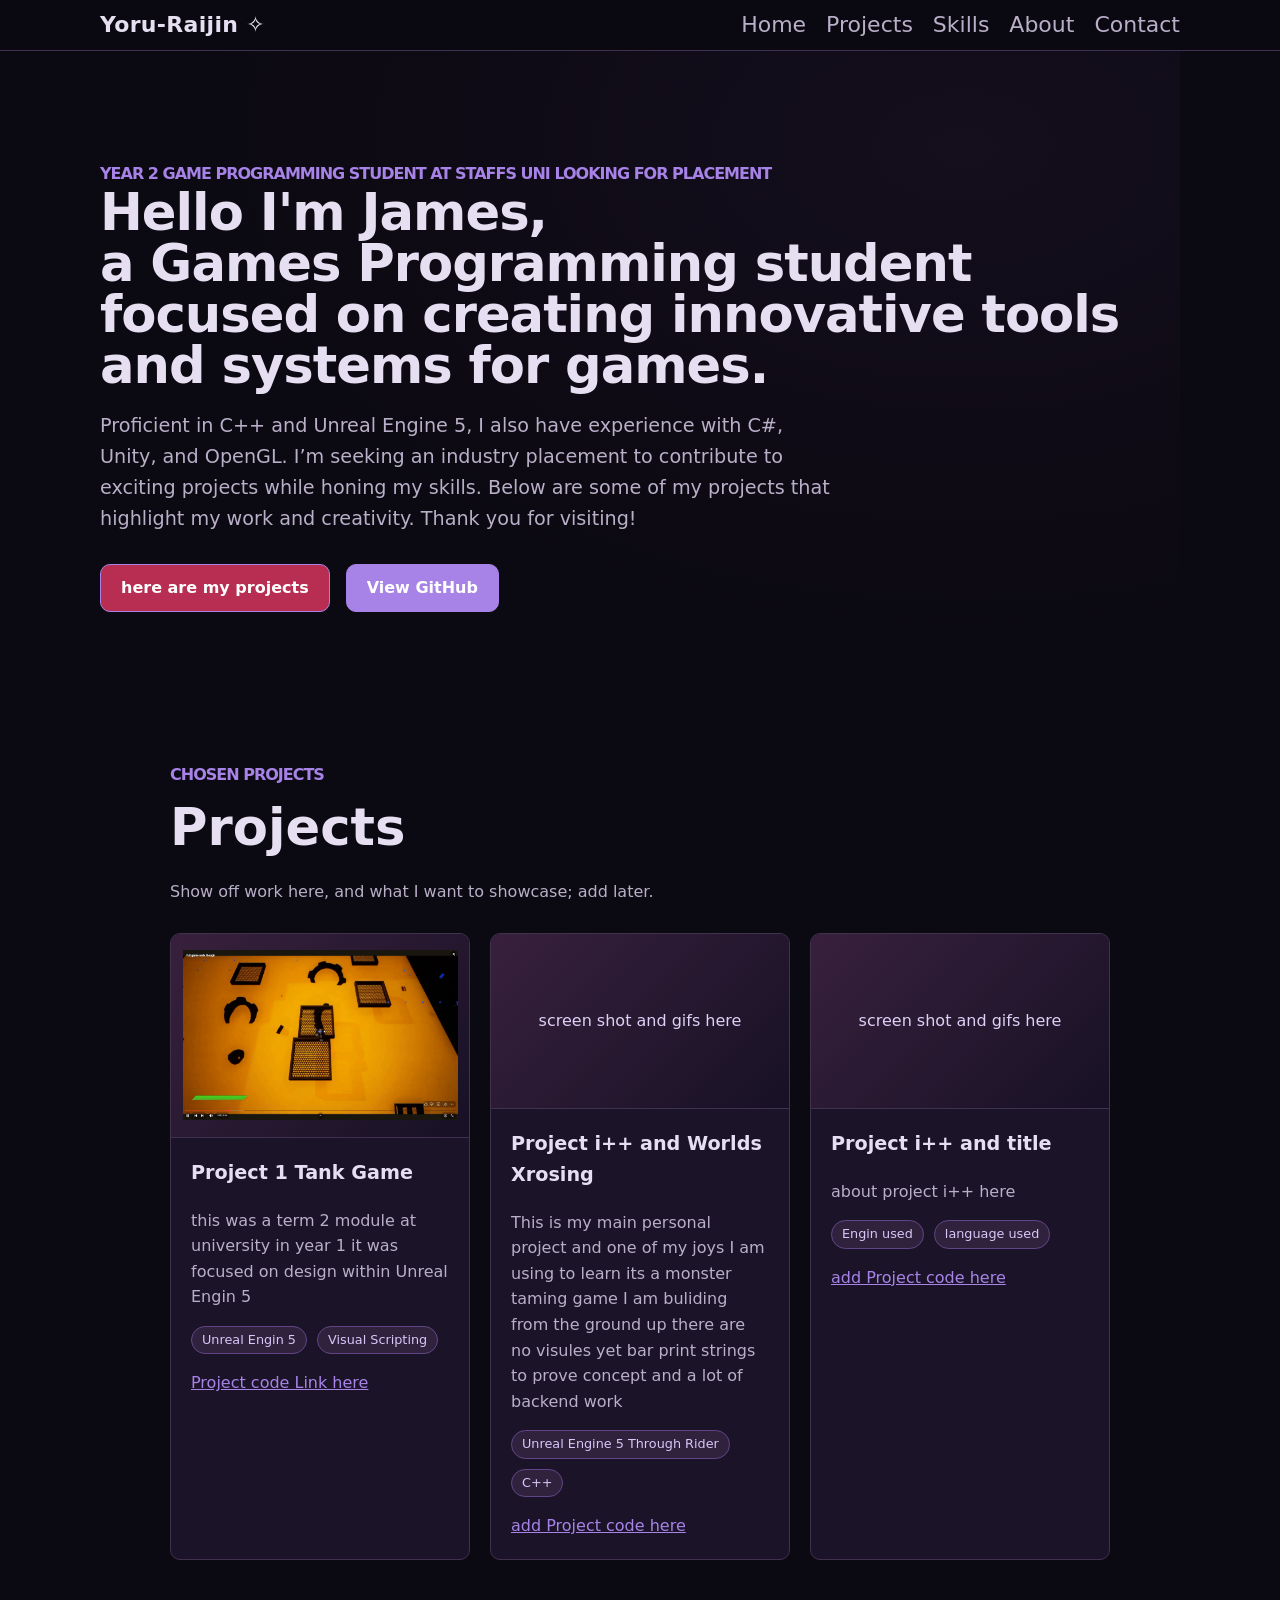
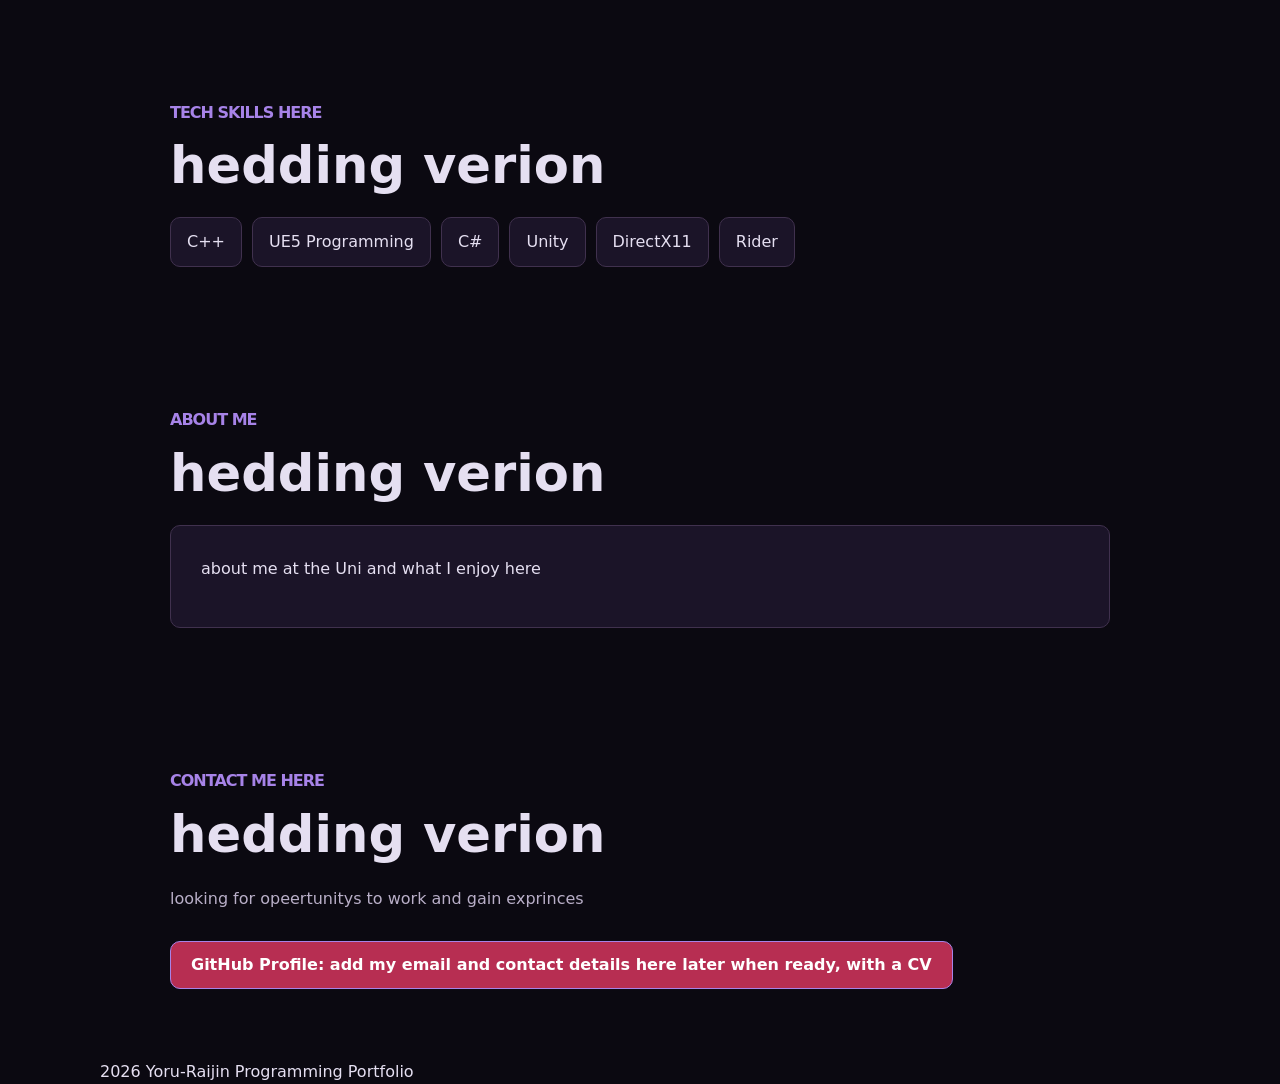
<file: index.html>
<!DOCTYPE html>
<html lang="en">
<head>
    <meta charset ="UTF-8">
    <meta name ="viewport" content = "width=devise-width, initial-scale=1">
    <meta name = "description " content = " Games programming student portfolio C++, Unreal Engine 5, c#, Unity, and OpenGL.">
    <link rel="stylesheet" href="style.css">
    <title> Games Programmer Prtfolio </title>
</head>
<body>
<header>
    <nav class="wrap" aria-label="Main nav">
        <a class="brand" href="index.html"> Yoru-Raijin <span aria-hidden="True">✧</span></a>
            <div class="links">
                <a href="index.html" aria-current="page">Home</a><a href="projects.html">Projects</a> <a href="skills.html">Skills</a> <a href="about.html">About</a> <a href="contact.html">Contact</a>
            </div>
    </nav>
</header>
<main>
    <section class="hero wrap" id="home">
        <div class="eyebrow"> Year 2 Game Programming student at Staffs Uni looking for placement</div>
        <h1> Hello I'm James, <br>a Games Programming student focused on creating innovative tools and systems for games.</h1>
        <p class="lead"> Proficient in C++ and Unreal Engine 5, I also have experience with C#, Unity, and OpenGL.
            I’m seeking an industry placement to contribute to exciting projects while honing my skills.
            Below are some of my projects that highlight my work and creativity. Thank you for visiting!
        </p>
        <div class="actions"><a class = "btn primary" href="projects.html"> here are my projects </a><a class="btn secondary" href="https://github.com/Yoru-Raijin" target="_blank" rel="noopener noreferrer"> View GitHub</a></div>
    </section>
    <section class="wrap" id="projects">
        <div class="eyebrow"> chosen projects </div><h2>Projects</h2>
        <p class="intro"> Show off work here, and what I want to showcase; add later. </p>
        <div class="grid">
            <article class="card">
                <div class="preview">
                        <img class="gif-control" src="media/gifs/tank_game.gif" alt="Tank game GIF">
                </div>
                <div class="card-content"><h3>Project 1 Tank Game </h3>
                    <p> this was a term 2 module at university in year 1 it was focused on design within Unreal Engin 5  </p>
                    <div class="tags"><span class="tag"> Unreal Engin 5 </span>
                        <span class="tag"> Visual Scripting </span> </div>
                    <div class="card-links">
                        <a href="https://github.com/Yoru-Raijin/UE5.6-Mechanics-Prototyping/tree/Prototype"> Project code Link here
                        </a>
                    </div>
                </div>
            </article>

            <article class="card"><div class="preview"> screen shot and gifs here </div>
                <div class="card-content"><h3>Project i++ and Worlds Xrosing </h3>
                    <p> This is my main personal project and one of my joys I am using to learn its a monster taming game I am buliding from the ground up there are no visules yet bar print strings to prove concept and a lot of backend work  </p>
                    <div class="tags"><span class="tag"> Unreal Engine 5 Through Rider </span>
                        <span class="tag"> C++ </span> </div>
                    <div class="card-links">
                        <a href="https://github.com/Yoru-Raijin"> add Project code here
                        </a>
                    </div>
                </div>
            </article>

            <article class="card"><div class="preview"> screen shot and gifs here </div>
                <div class="card-content"><h3>Project i++ and title </h3>
                    <p> about project i++ here</p>
                    <div class="tags"><span class="tag"> Engin used </span>
                        <span class="tag"> language used </span> </div>
                    <div class="card-links">
                        <a href="https://github.com/Yoru-Raijin"> add Project code here
                        </a>
                    </div>
                </div>
            </article>
        </div>
    </section>
    <section class="wrap" id="skills"> <div class="eyebrow">  tech skills here </div>
        <h2> hedding verion</h2> <div class="skills">
            <span class="skill"> C++ </span>
            <span class="skill"> UE5 Programming </span>
            <span class="skill"> C# </span>
            <span class="skill"> Unity </span>
            <span class="skill"> DirectX11 </span>
            <span class="skill"> Rider </span>
        </div>
    </section>
    <section class="wrap" id="about"> <div class="eyebrow">  About me</div>
        <h2> hedding verion</h2><div class="panel">
            <p> about me at the Uni and what I enjoy here </p>
        </div>
    </section>
    <section class="wrap" id="contact"> <div class="eyebrow">  contact me here </div>
        <h2> hedding verion</h2>
        <p class="intro"> looking for opeertunitys to work and gain exprinces </p>
        <div class="actions">
            <a class="btn primary" href="https://github.com//Yoru-Raijin" target="_blank" rel="noopener noreferrer">
                GitHub Profile: add my email and contact details here later when ready, with a CV
            </a>
        </div>
    </section>
</main>
<footer><div class ="wrap"> 2026 Yoru-Raijin Programming Portfolio </div></footer>
</body>
</html>
</file>
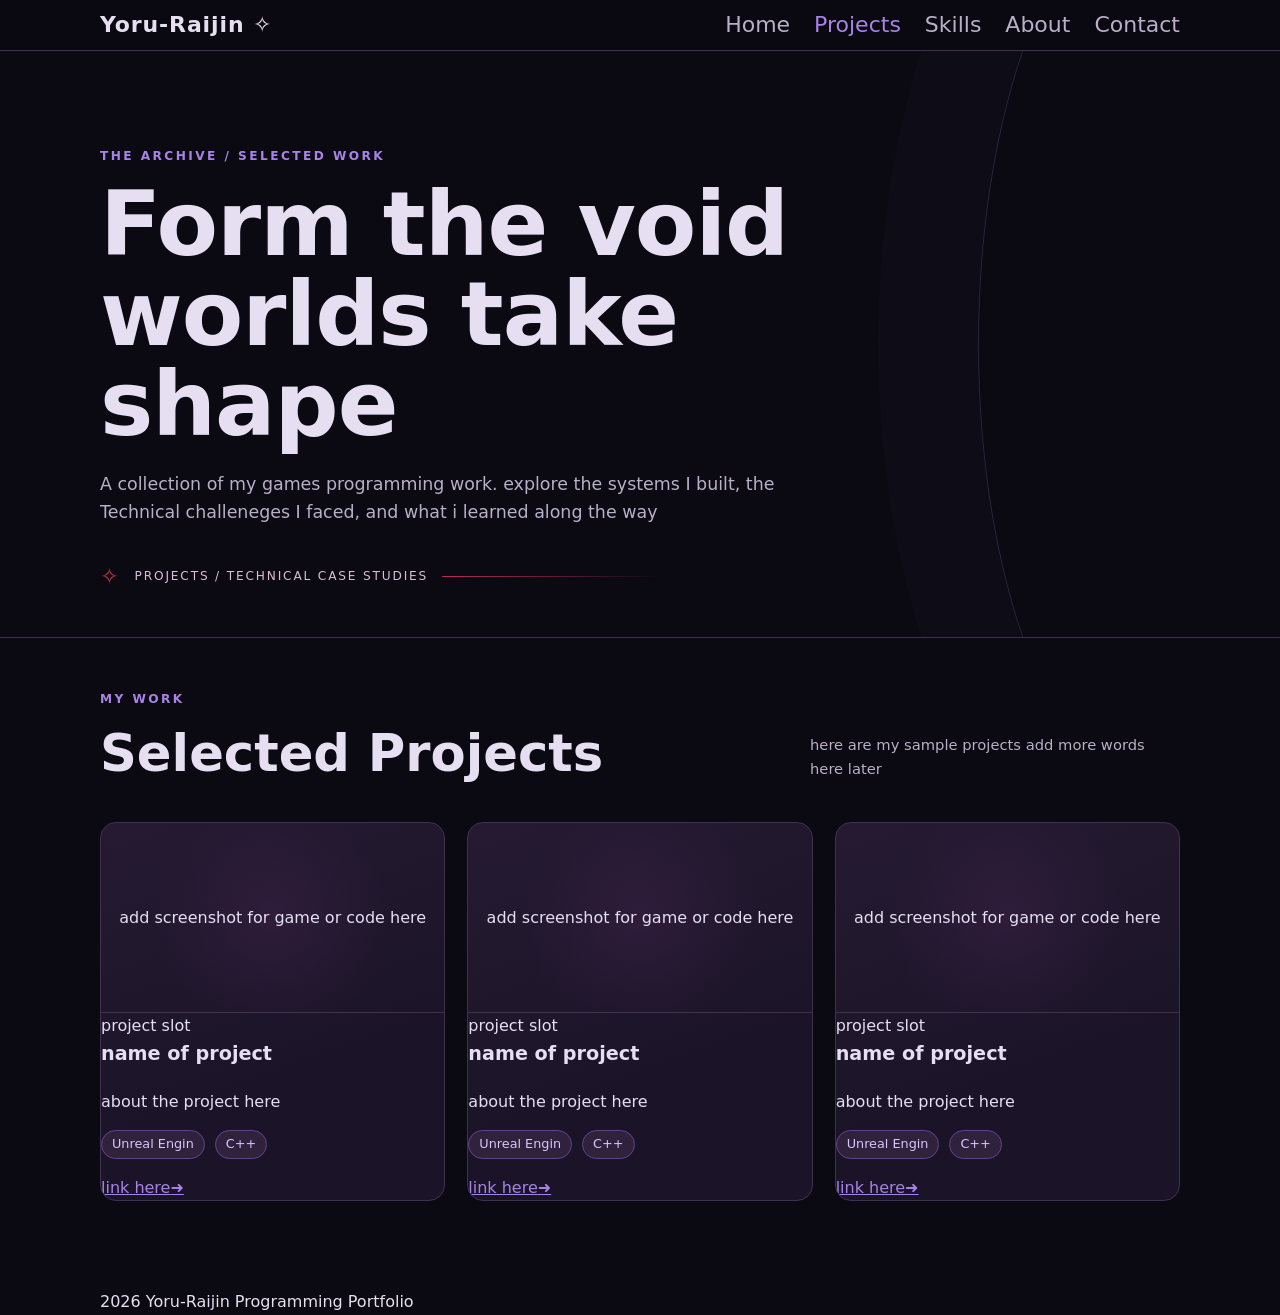
<file: projects.html>
<!DOCTYPE html>
<html lang="en">
<head>
    <meta charset ="UTF-8">
    <meta name ="viewport" content = "width=devise-width, initial-scale=1">
    <meta name = "description " content = " Games programming projects and technical breakdowns.">
    <link rel="stylesheet" href="style.css">
    <link rel="stylesheet" href="projects.css">
    <title> Projects | Games Programming Portfolio </title>
</head>

<body>
<header>
    <nav class="wrap archive-nav" aria-label="Main nav">
        <a class="brand" href="index.html"> Yoru-Raijin <span aria-hidden="True">✧</span> <a/>
            <div class="links">
                <a href="index.html">Home</a><a href="projects.html" aria-current="page">Projects</a> <a href="skills.html">Skills</a> <a href="about.html">About</a> <a href="contact.html">Contact</a>
            </div>
    </nav>
</header>
<main>
    <section class="archive-top">
        <div class="wrap">
            <div class="kicker">The Archive / Selected Work</div>
            <h1>Form the void <br>worlds take shape </h1>  <!-- alt saying to put ask for feedback 
            #1 Beyond reality Written in code 
            #2 infinite possibilities one line at a time 
            #3 where imagination ends creation begins
            #4 born from the shadows forged in code 
            #5 reality has bugs i'm making my own 
            #6 proably a bad idea making it anyway 
            #7 making worlds. braking things. calling it devolpment 
            #8 some people foloow the rules I prefer writing my own
            #9 from the abyss with in the code 
            #10 where shadows linger worlds emerge 
             !-->
            <p class="archive-copy"> A collection of my games programming work. explore the systems I built, the Technical challeneges I faced, and what i learned along the way </p>
            <div class="archive-rule">Projects / Technical Case Studies</div>
        </div>
    </section>
    <section class="wrap archive-main" aria-labelledby="project-title">
        <div class="section-head">
            <div><div class="kicker">My Work</div><h2 id="project-title">Selected Projects</h2></div>
            <p class="section-note"> here are my sample projects add more words here later</p>
        </div>
        <div class="project-grid">
            <article class="project-tile">
                <div class="tile-art"><span class="slot"> add screenshot for game or code here</span></div>
                <div class="tile-content">
                    <div class="tile-index"> project slot  </div>
                    <h3> name of project</h3>
                    <p> about the project here</p>
                    <div class="tags"><span class="tag"> Unreal Engin</span><span class="tag">C++</span></div>
                    <a class="tile-link" href=""> link here<span aria-hidden="true">➜ </span> </a>
                </div>
            </article>

            <article class="project-tile">
                <div class="tile-art"><span class="slot"> add screenshot for game or code here</span></div>
                <div class="tile-content">
                    <div class="tile-index"> project slot  </div>
                    <h3> name of project</h3>
                    <p> about the project here</p>
                    <div class="tags"><span class="tag"> Unreal Engin</span><span class="tag">C++</span></div>
                    <a class="tile-link" href=""> link here<span aria-hidden="true">➜ </span> </a>
                </div>
            </article>

            <article class="project-tile">
                <div class="tile-art"><span class="slot"> add screenshot for game or code here</span></div>
                <div class="tile-content">
                    <div class="tile-index"> project slot  </div>
                    <h3> name of project</h3>
                    <p> about the project here</p>
                    <div class="tags"><span class="tag"> Unreal Engin</span><span class="tag">C++</span></div>
                    <a class="tile-link" href=""> link here<span aria-hidden="true">➜ </span> </a>
                </div>
            </article>
        </div>
    </section>
    
    
    
</main>
<footer><div class ="wrap"> 2026 Yoru-Raijin Programming Portfolio </div></footer>
</body>
</html>
</file>
<file: style.css>
/* reeval my sizes need to rember the diffrent ones */

:root{
color-scheme: dark;
--bg: #0b0911;
--panel: #1b1428;
--text: #e5dff1;
--muted: #b9afc8;
--effect: #b72e52;    
--accent: #a783e8;
--line: #40314e;
}

* {
    box-sizing: border-box
}

html{
    scroll-behavior: smooth;
}
body{
    margin: 0;
    background:var(--bg);
    color: var(--text);
    font: 16px/1.6 system-ui, -apple-system, "Segoe UI", Roboto, sans-serif;
}
a{
    color: var(--accent);
}
a:focus{
    outline: 3px solod var(--accent);
    outline-offset: 4px;
}

.wrap{
    width: min(1080px, calc(100% - 40px));
    margin: 0 auto;
}
header{
    border-bottom: 1px solid var(--line);
    background: #0b0911ee;
    position: sticky;
    top: 0;
    z-index: 5;
}

nav{
    display:flex;
    justify-content: space-between;
    align-items: center;
    gap: 16px 0;
    flex-wrap: wrap;
    height: 50px;
    font-size: 22px;
}
nav .brand{
    font-weight: 800;
    color: var(--text);
    text-decoration: none;
    letter-spacing: 0.02rem; /* tweak later */
}

nav .links{
    display: flex;
    flex-wrap: wrap;
    gap: 20px;
}
nav .links a{
    color: var(--muted);
    text-decoration: none;
}
nav .links a:hover{
    color: var(--accent);
}

main section{
    padding: 70px;
    scroll-margin-top: 85px;
}
.hero{
    padding: 110px 0 80px;
    background: radial-gradient(ellipse at 80% 15%, #321d453b, transparent 65%);
}

.eyebrow{
    color: var(--accent);
    font-weight: 700;
    letter-spacing: -1px;
    text-transform: uppercase;
    font-size: 16px;
}

h1,h2,h3,p{
    margin-top:0;
}

h1{
    font-size: clamp(1rem, 4vw, 4rem);
    line-height: 1;
    margin-bottom: 20px;
    letter-spacing: -1px;
}
h2{
    font-size: clamp(1rem, 4vw, 4rem);
    margin-bottom: 10px;
}
h3{
    font-size: 1.2rem;
}

.lead {
    font-size: 1.2rem;
    color: var(--muted);
    max-width: 740px
}
.intro{
    color: var(--muted);
    max-width: 740px;
    margin-bottom: 28px;
}

.actions{
    display: flex;
    flex-wrap: wrap;
    gap: 16px;
    margin-top: 30px;
}

.btn{
    display: inline-block;
    text-decoration: none;
    padding: 10px 20px;
    border: 1px solid var(--accent);
    border-radius: 10px;
    font-weight: 700;
    transition: transform 0.2s ease, background-color 0.2s ease;
}
.btn:hover{
    transform: translateY(-2px);
}

.btn.primary{
    background: var(--effect);
    background-color: var(--effect);
    color: #ffffff;
}
.btn.primary:hover{
    background: #d33b61;
}
.btn.secondary{
    background-color: var(--accent);
    color : #ffffff;
}
.btn.secondary:hover{
    background: #a783e81c;
}

.grid {
    display: grid;
    grid-template-columns: repeat(3, minmax(0, 1fr));
    gap: 20px;
}

.card {
    background: var(--panel);
    border: 1px solid var(--line);
    border-radius: 10px;
    overflow: hidden;
    transition: border-color 0.2s ease, transform 0.2s ease;
}
.card:hover {
    border-color: var(--accent);
    transform: translateY(-3px);
}
.preview{
    min-height: 175px;
    display: grid;
    place-items: center;
    text-align: center;
    padding:24px;
    color: #ded0f7;
    background: linear-gradient(135deg, #38203c, #171125); /* the values should be right from svangged old project  */
    border-bottom: 1px solid var(--line);
}

.card-content{
    padding: 20px;
}

.card p {
    color: var(--muted);
}

.card-links {
    display: flex;
    flex-wrap: wrap;
    gap: 14px;
}

.gif-control{
    width: 110%;
    height: 110%;
}

.tags {
    display: flex;
    flex-wrap: wrap;
    gap: 10px;
    margin: 16px 0;
}

.tag{
    border: 1px solid #604688;
    background: #30213d;
    border-radius: 999px;
    padding: 3px 10px;
    font-size: 0.8rem;
    color: #dac6f8;
}

.skills{
    display: flex;
    flex-wrap: wrap;
    gap: 10px;
}

.skill{
    padding: 11px 16px;
    background: var(--panel);
    border: 1px solid var(--line);
    border-radius: 10px;
}

.panel{
    background: var(--panel);
    border: 1px solid var(--line);
    border-radius: 10px;
    padding: 30px;
}

.footer{
    border-top: 1px solid var(--line);
    color: var(--muted);
    padding: 26px 0;
}

@media (max-width: 850px){
    .grid{
        grid-template-columns: repeat(2, minmax(0, 1fr));
    }
}

@media (max-width: 620px){
    
    .grid{
        grid-template-columns: 1fr;
    }
    .hero{
        padding: 78px 0 48px;
    }
    
    main section{
        padding: 48px 0;
    }
}
@media (prefers-reduced-motion: reduce) {
    html{scroll-behavior: auto;}
    .btn .card { transition: none; }
}
</file>
<file: projects.css>
:root {
    --glow:#a783e8;
    --ember:#b72e52
}

body.project-site {
    background: radial-gradient(ellipse 70% 32% at 85% 0%, #46234a44, transparent 75%), var(--bg);
}

.archive-nav {
    display: flex;
    align-items: center;
    justify-content:space-between;
    gap:20px;
    flex-wrap: wrap
}

.archive-nav .brand {
    font-weight: 800;
    text-decoration: none;
    color: var(--text);
    letter-spacing:.04em
}

.archive-nav .links { 
    display: flex;
    flex-wrap: wrap;
    gap:24px;
}

.archive-nav .links a {
    color:var(--muted);
    text-decoration:none;
}

.archive-nav .links a:hover,.archive-nav .links a[aria-current="page"]{color:var(--accent)}

.archive-top {
    padding:96px 0 42px;
    border-bottom: 1px solid var(--line);
    position: relative;
    overflow: hidden;
}

.archive-top::before {content: "";
    pointer-events:none;
    position:absolute;
    width:400px;
    border:1px solid #a783e836;
    border-radius:50%;
    right:-100px;
    top:-175px;
    bottom:-175px;
    box-shadow: 0 0 0 100px #a783e805;
}

.archive-top h1{
    max-width:900px;
    font-size:clamp(2.8rem, 7vw, 5.7rem);
    margin:14px 0 22px;
}

.kicker { 
    color:var(--accent);
    text-transform: uppercase;
    letter-spacing:.2em;
    font-size:.76rem;
    font-weight:800;
}

.archive-copy {
    max-width: 710px;
    font-size:1.09rem;
    color:var(--muted);
}

.archive-rule {
    display:flex;
    align-items: center;
    gap:14px;
    margin-top:32px;
    color:#dcbcd8;
    font-size:.76rem;
    text-transform:uppercase;
    letter-spacing:.15em; 
}

.archive-rule::before {
    content:"✧"; /* issue with loading the sysmbol debug later */
    color:var(--effect);
    font-size: 1.4rem;
}

.archive-rule::after {
    content:"";
    height:1px;
    flex:1;
    max-width: 220px;
    background:linear-gradient(90deg, var(--effect), transparent)
}

.archive-main {
    padding:52px 0 88px;
}

.section-head {
    display:flex;
    align-items:end;
    justify-content:space-between;
    gap:20px;
    margin-bottom:27px;
    flex-wrap:wrap
}

.section-head h2 {
    margin: 4px 0 0
}

.section-note {
    color: var(--muted);
    max-width: 370px;
    font-size:.92rem;
}

.project-grid { 
    display:grid; 
    grid-template-columns:repeat(3,minmax(0,1fr));
    gap:22px
}

.project-tile {
    display: flex;flex-direction: column;
    background:linear-gradient(160deg, #251a32, var(--panel) 65%);
    border:1px solid var(--line);
    border-radius: 16px;
    overflow: hidden;
    transition: transform .2s,border-color .2s,box-shadow .2s;
}

.project-tile:hover {
    transform:translateY(-5px);
    border-color:var(--accent);
    box-shadow:0 12px 40px #0005;
}

.tile-art {
    min-height: 190px;
    position: relative;
    display: flex;
    justify-content: center;
    align-items: center;
    overflow: hidden;
    border-bottom:1px solid var(--line);
    background:radial-gradient(circle at 50% 50%, #5a2b6240, transparent 60%);
    linearGradient(145deg, #2f1e3c, #100d1a)
}
</file>
